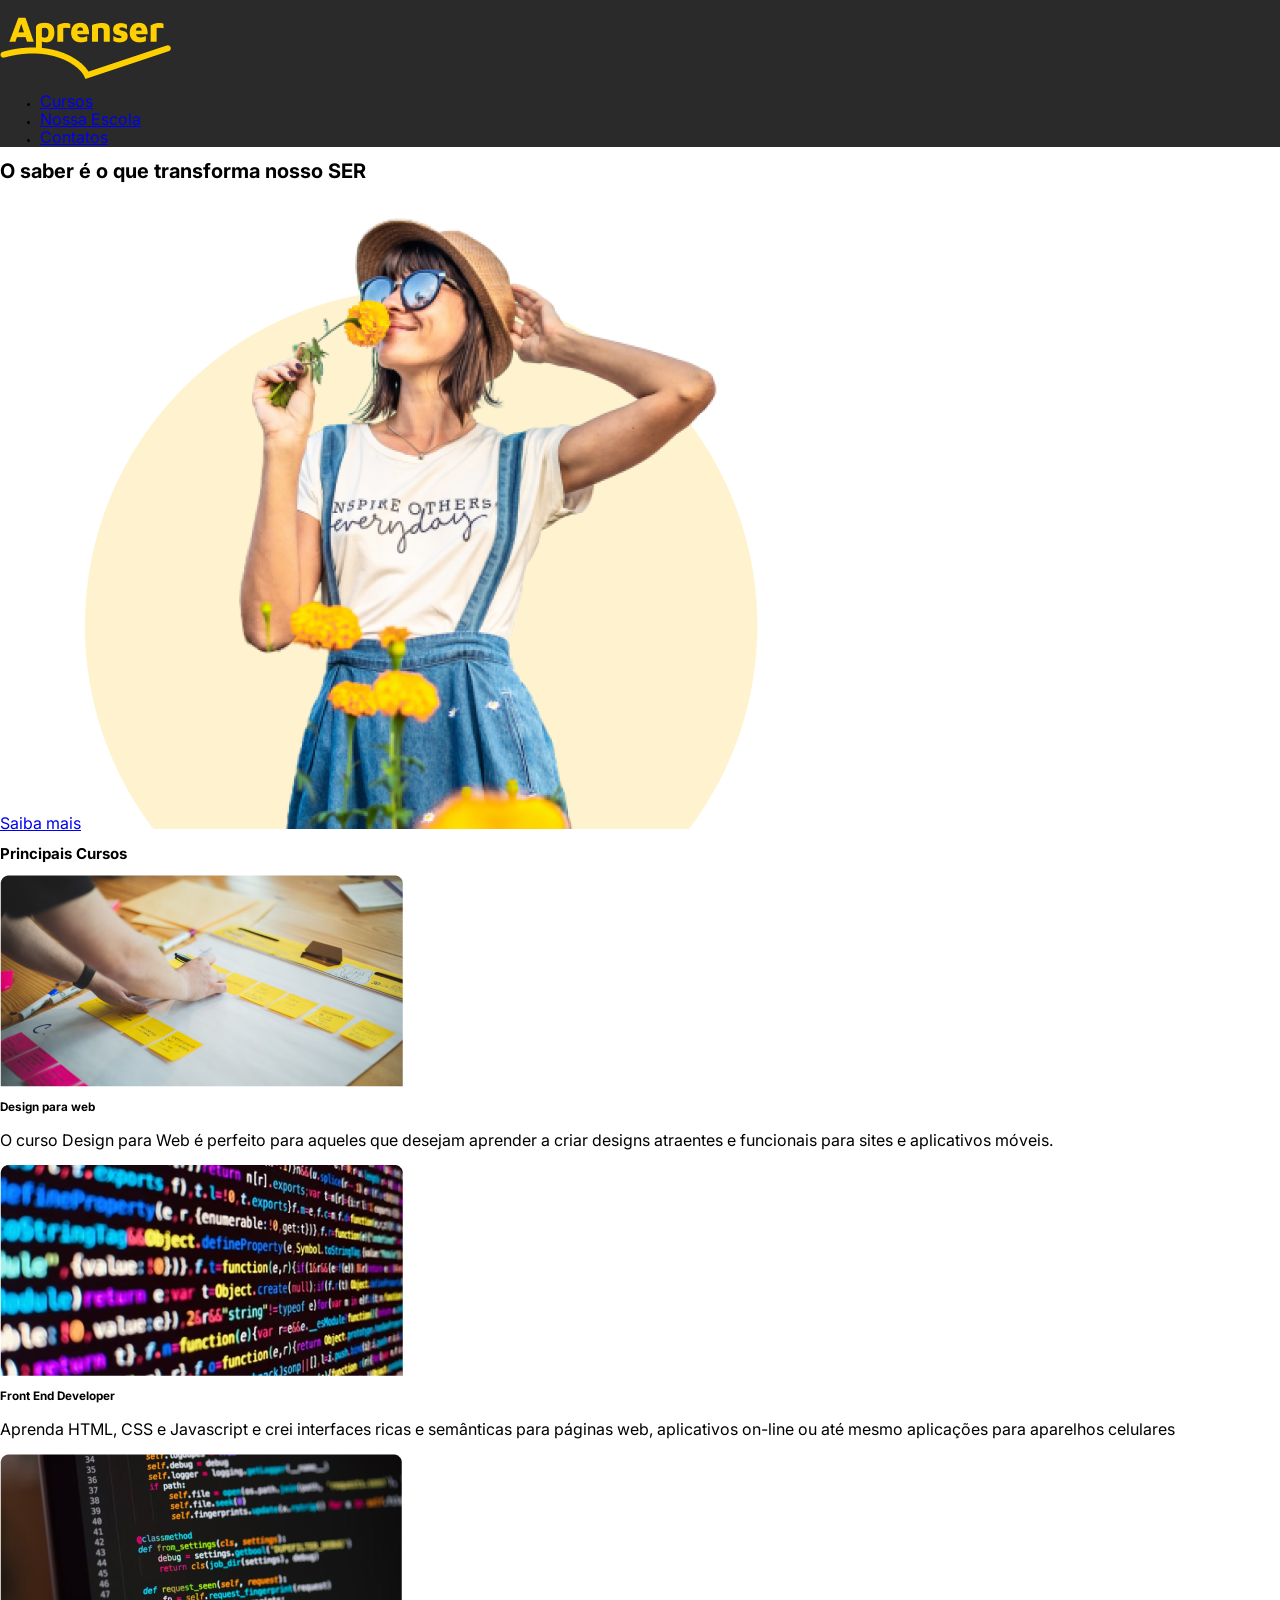
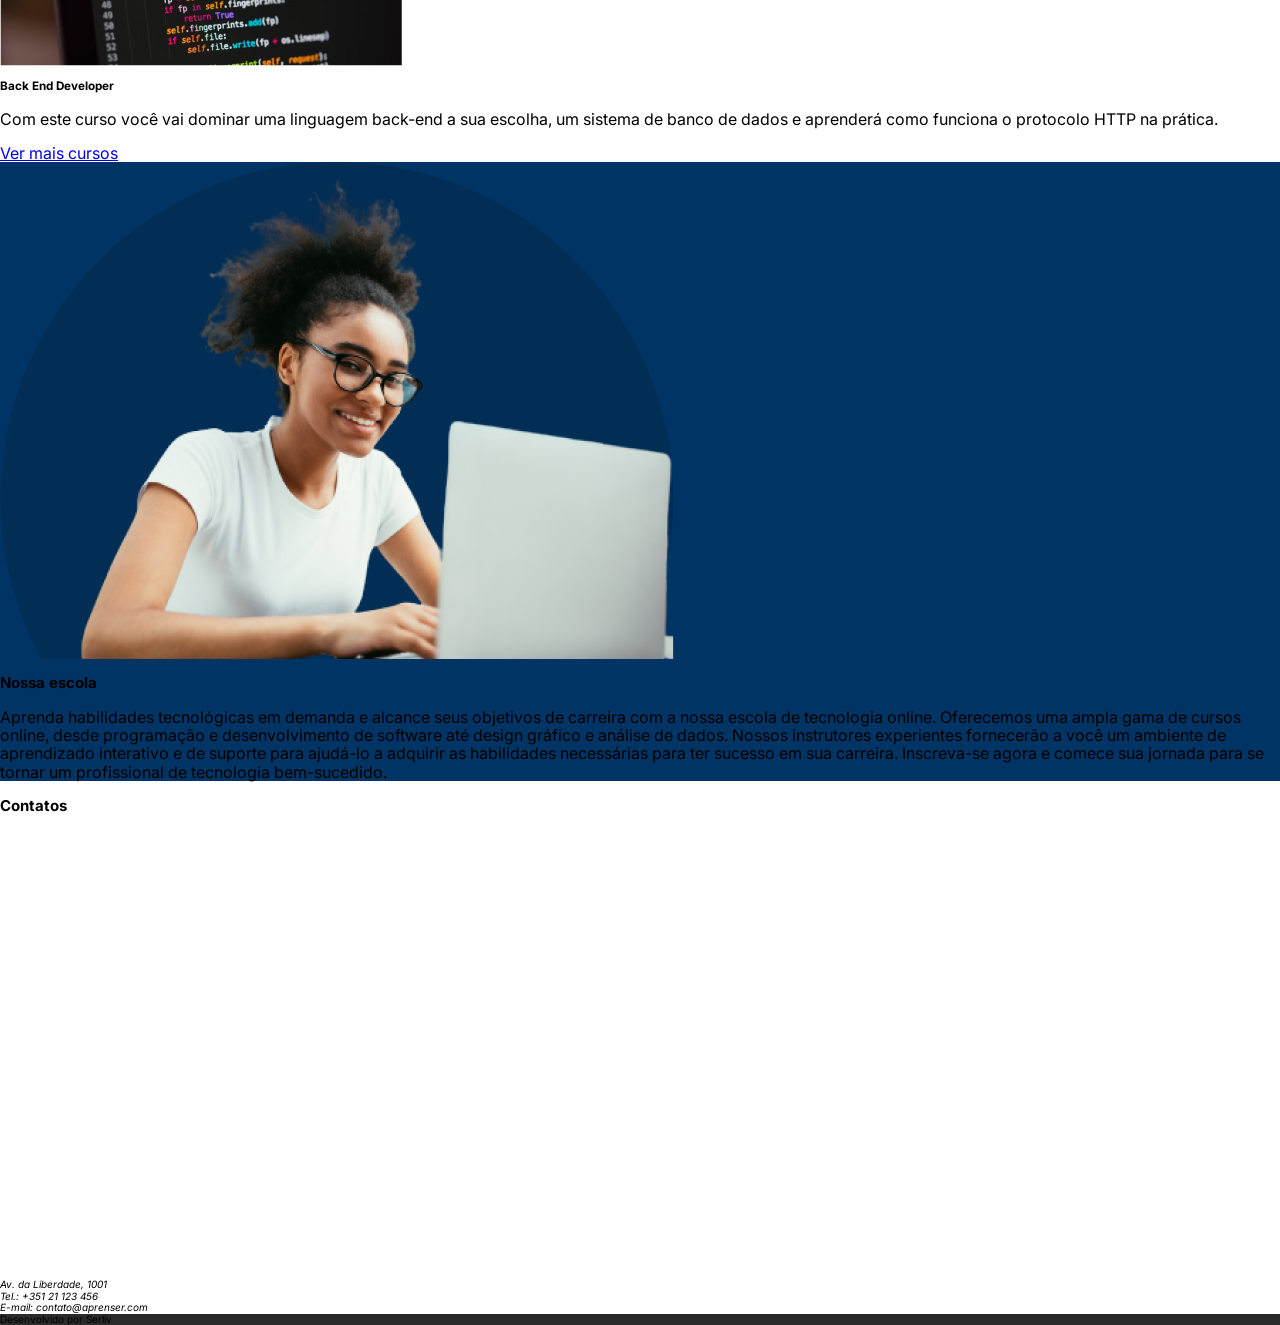
<file: Projeto_apreenser/index.html>
<!DOCTYPE html>
<html lang="en">
<head>
    <meta charset="UTF-8">
    <title>Aprenser </title>
    <link rel="stylesheet" href="css/cssreset.css">

    <link rel="preconnect" href="https://fonts.googleapis.com">
    <link rel="preconnect" href="https://fonts.gstatic.com" crossorigin>
    <link href="https://fonts.googleapis.com/css2?family=Inter:ital,opsz,wght@0,14..32,100..900;1,14..32,100..900&display=swap" rel="stylesheet">

    <link rel="stylesheet" href="css\estilo.css">
</head>
<body>
    <div class="wrapperContainer-dark">
        <header class="header container">
            <img src="logoAprenser.png" alt="Aprenser">

            <nav class="header_nav">
                <ul>
                    <li><a href="#cursos">Cursos</a></li>
                    <li><a href="#escola">Nossa Escola</a></li>
                    <li><a href="#contatos">Contatos</a></li>
                </ul>
            </nav>
        </header>
    </div>

    <div class="wrapperContainer-hero">
        <section class="container heroBanner">
            <h1>O saber é o que transforma nosso <span class="upper">ser</span></h1>
            <a href="#" class="btn">Saiba mais</a>
            <img src="HeroImage.png" alt="Mulher segurando flores">
        </section>
    </div>

    <div class="wrapperContainer-lite">
        <section id="cursos" class="cursos container">
            <h2>Principais Cursos</h2>
            <div class="cursos-Container">
                <article class="cursos_card">
                    <img src="curso-design.png" alt="Codigos">
                    <div class="cursos_card_content">
                        <h3>Design para web</h3>
                        <p>O curso Design para Web é perfeito para aqueles que desejam aprender a criar designs atraentes e funcionais para sites e aplicativos móveis.</p>
                    </div>
                </article>

                <article class="cursos_card">
                    <img src="curso-design-1.png" alt="curso front end">
                    <div class="cursos_card_content">
                        <h3>Front End Developer</h3>
                        <p>Aprenda HTML, CSS e Javascript e crei interfaces ricas e semânticas para páginas web, aplicativos on-line ou até mesmo aplicações para aparelhos celulares</p>
                    </div>
                </article>

                <article class="cursos_card">
                    <img src="curso-design-2.png" alt="curso back end">
                    <div class="cursos_card_content">
                        <h3>Back End Developer</h3>
                        <p>Com este curso você vai dominar uma linguagem back-end a sua escolha, um sistema de banco de dados e aprenderá como funciona o protocolo HTTP na prática.</p>
                    </div>
                </article>
            </div>

            <a href="#" class="btn">Ver mais cursos</a>
        </section>
    </div>

    <div class="wrapperContainer-dark2">
        <section class="container" id="escola">
            <img src="nossa-escola.png" alt="=mulher aparentanto estar feliz">
            <h2>Nossa escola</h2>
            <p>Aprenda habilidades tecnológicas em demanda e alcance seus objetivos de carreira com a nossa escola de tecnologia online. Oferecemos uma ampla gama de cursos online, desde programação e desenvolvimento de software até design gráfico e análise de dados. Nossos instrutores experientes fornecerão a você um ambiente de aprendizado interativo e de suporte para ajudá-lo a adquirir as habilidades necessárias para ter sucesso em sua carreira. Inscreva-se agora e comece sua jornada para se tornar um profissional de tecnologia bem-sucedido.</p>

        </section>
    </div>

    <div class="wrapperContainer-lite">
        <section class="container" id="contatos">
            <h2>Contatos</h2>
            <iframe src="https://www.google.com/maps/embed?pb=!1m18!1m12!1m3!1d3657.026119945946!2d-46.651665323876124!3d-23.56750536181951!2m3!1f0!2f0!3f0!3m2!1i1024!2i768!4f13.1!3m3!1m2!1s0x94ce59b8c0e607e7%3A0xd880ffaa03d04563!2sAv.%20Paulista%20-%20Bela%20Vista%2C%20S%C3%A3o%20Paulo%20-%20SP%2C%2001310-100!5e0!3m2!1spt-BR!2sbr!4v1789147360991!5m2!1spt-BR!2sbr" width="100%" height="450" style="border:0;" allowfullscreen="" loading="lazy" referrerpolicy="strict-origin-when-cross-origin"></iframe>
            <address>
                    Av. da Liberdade, 1001<br>
                    Tel.: +351 21 123 456<br>
                    E-mail: contato@aprenser.com</address>
        </section>
    </div>

    <div class="wrapperContainer-dark">
        <footer>Desenvolvido por Serliv</footer>
    </div>
</body>
</html>
</file>
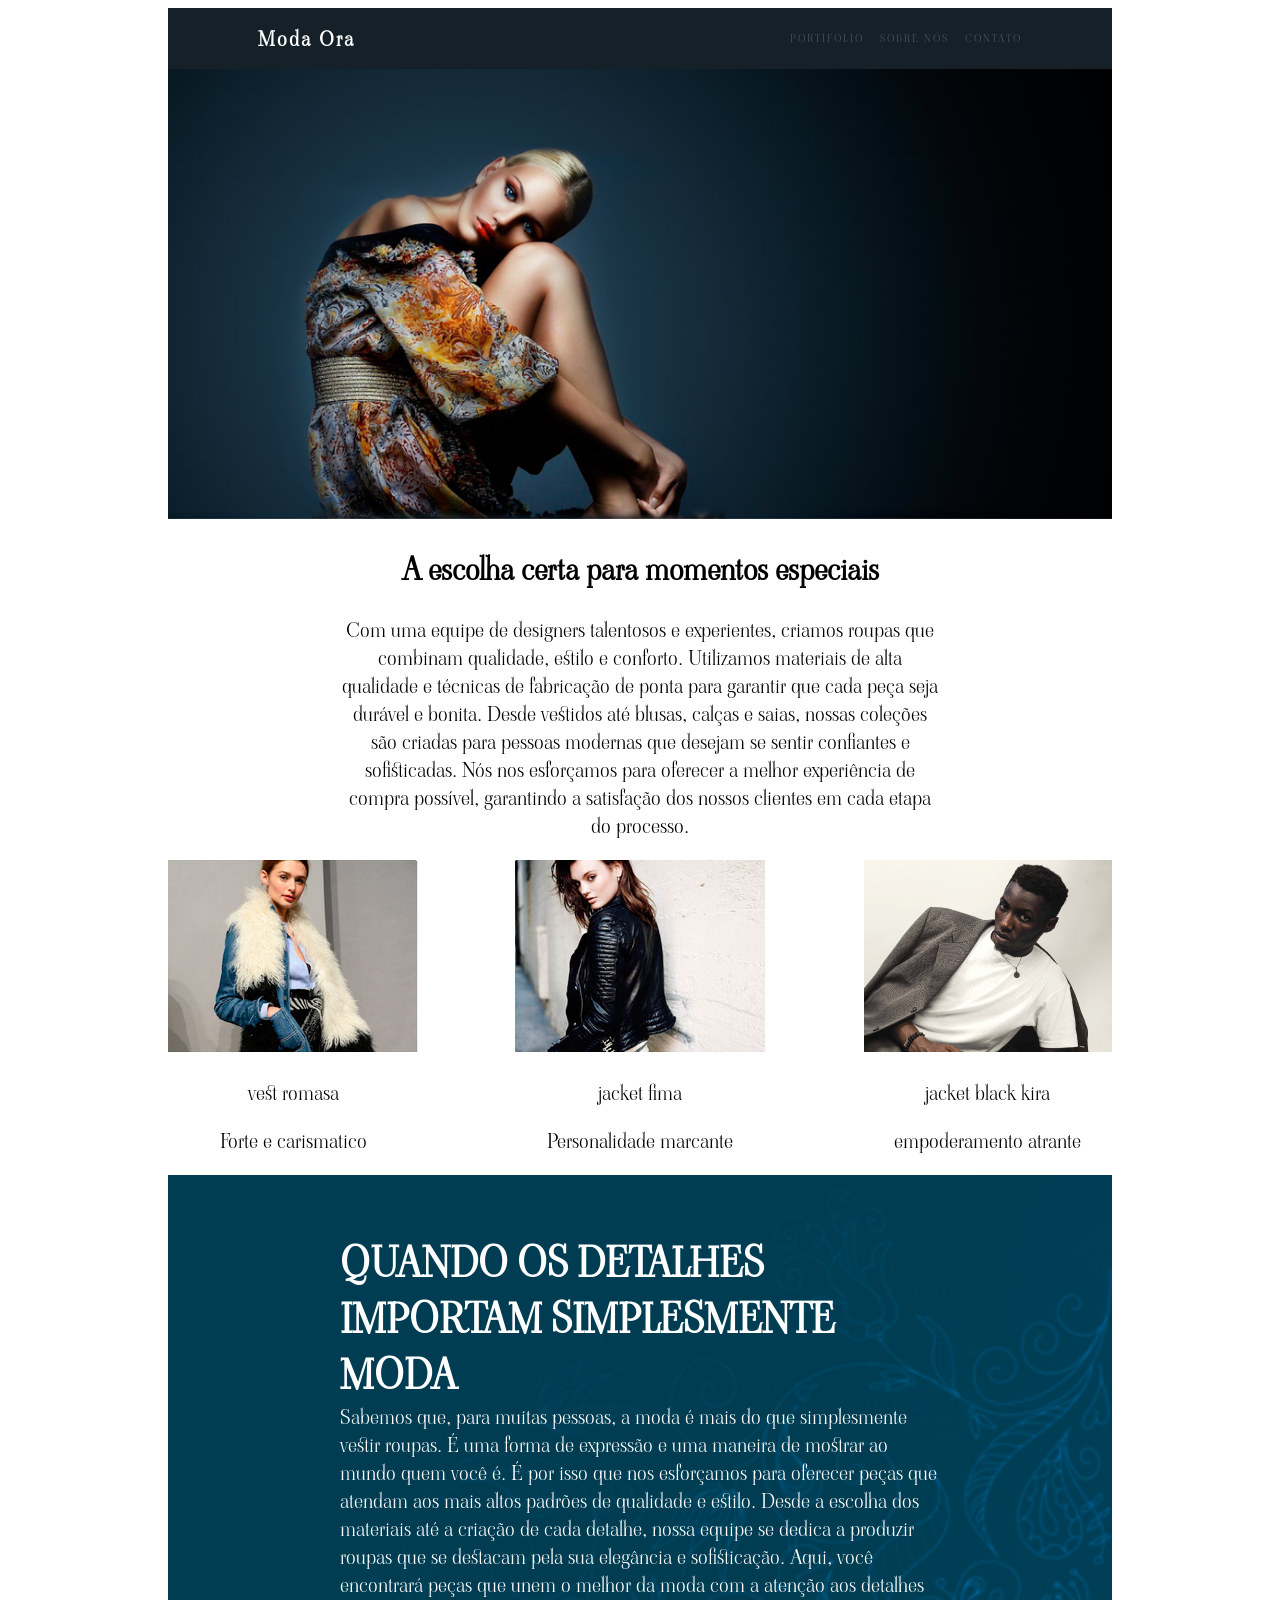
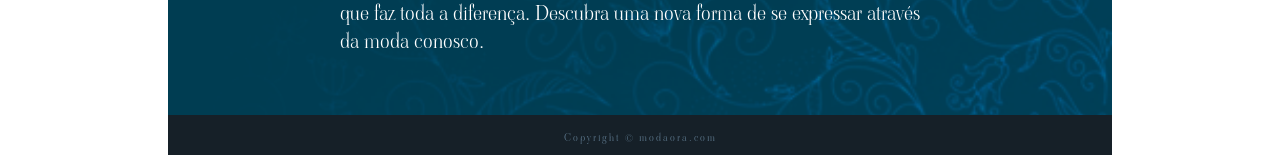
<file: Projeto_moda/index.html>
<!DOCTYPE html>
<html lang="en">
<head>
    <meta charset="UTF-8">
    <title>Projeto moda</title>
    <link rel="stylesheet" href="estilo.css">

    <link rel="preconnect" href="https://fonts.googleapis.com">
    <link rel="preconnect" href="https://fonts.gstatic.com" crossorigin>
    <link href="https://fonts.googleapis.com/css2?family=Viaoda+Libre&display=swap" rel="stylesheet">
    

</head>
<body>
    <header class="hero">
        <section class="hero-top">
            <h1>Moda Ora</h1>
            <ul>
             <li><a href="#">Portifolio</a></li>
             <li><a href="#">sobre nós</a></li>
             <li><a href="#">contato</a></li>
            </ul>
        </section>

        <section class="hero-img">
            <img src="imagens\topo.jpg" alt="">
        </section>

    </header>

    <main>
        <section class="main-text">
            <h2>A escolha certa para momentos especiais</h2>
            <p>Com uma equipe de designers talentosos e experientes, criamos roupas que combinam qualidade, estilo e conforto. Utilizamos materiais de alta qualidade e técnicas de fabricação de ponta para garantir que cada peça seja durável e bonita. Desde vestidos até blusas, calças e saias, nossas coleções são criadas para pessoas modernas que desejam se sentir confiantes e sofisticadas. Nós nos esforçamos para oferecer a melhor experiência de compra possível, garantindo a satisfação dos nossos clientes em cada etapa do processo.</p>
        </section>

        <section class="main-imgs">

            <article>
                <img src="imagens\modelo2.jpg" alt="">
                <p>vest romasa</p>
                <p>Forte e carismatico</p>
            </article>

            <article>
                <img src="imagens\modelo3.jpg" alt="">
                <p>jacket fima</p>
                <p>Personalidade marcante</p>
            </article>

            <article>
                <img src="imagens\modelo5.jpg" alt="">
                <p>jacket black kira</p>
                <p>empoderamento atrante</p>
            </article>
        </section>
    </main>
        <section class="nav">
            <h2>QUANDO OS DETALHES IMPORTAM SIMPLESMENTE MODA</h2>
            <p>Sabemos que, para muitas pessoas, a moda é mais do que simplesmente vestir roupas. É uma forma de expressão e uma maneira de mostrar ao mundo quem você é. É por isso que nos esforçamos para oferecer peças que atendam aos mais altos padrões de qualidade e estilo. Desde a escolha dos materiais até a criação de cada detalhe, nossa equipe se dedica a produzir roupas que se destacam pela sua elegância e sofisticação. Aqui, você encontrará peças que unem o melhor da moda com a atenção aos detalhes que faz toda a diferença. Descubra uma nova forma de se expressar através da moda conosco.</p>
        
        </section>

    <footer>
        <p>Copyright © modaora.com</p>
    </footer>
</body>
</html>
</file>
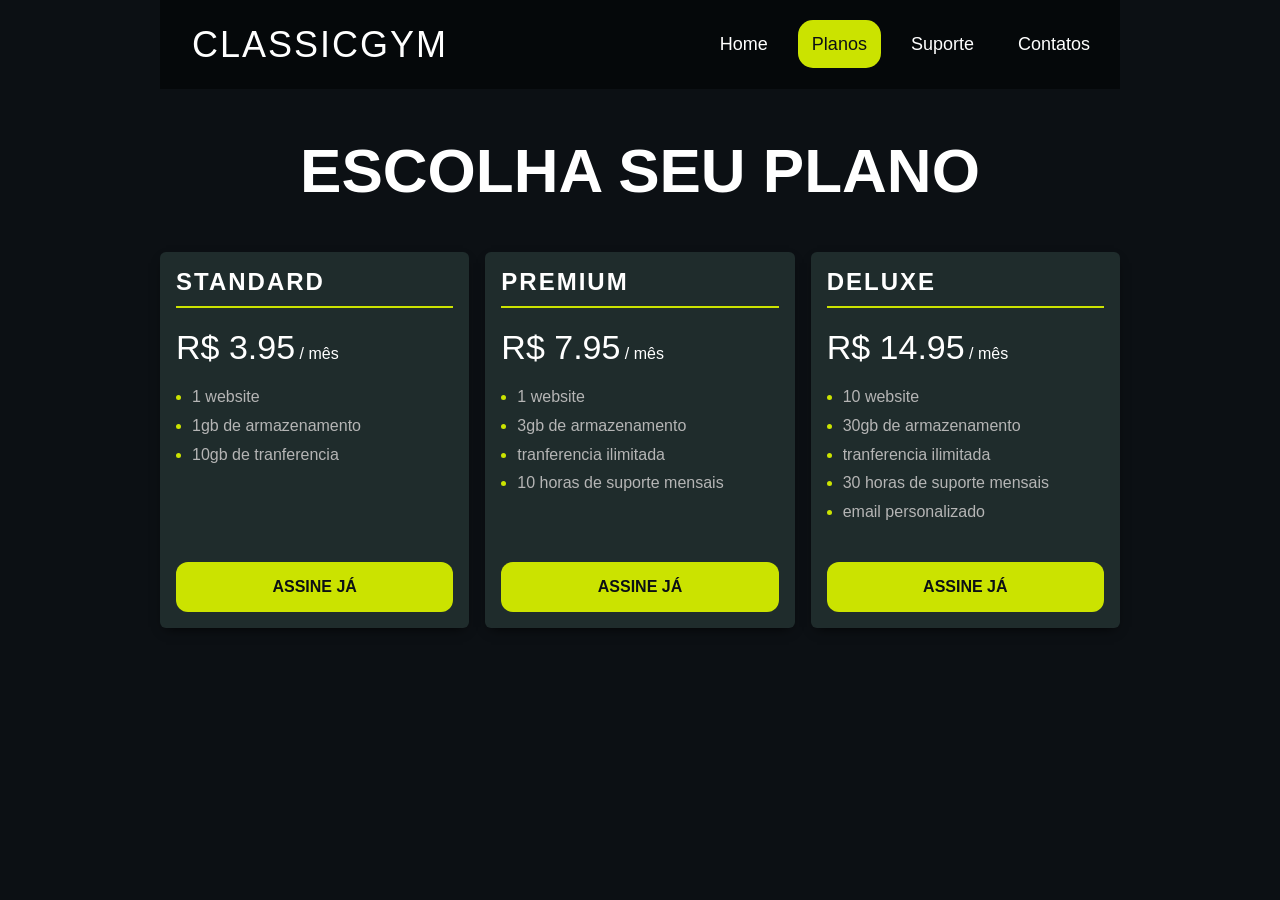
<file: projeto_price/index.html>
<!DOCTYPE html>
<html lang="pt-br">
<head>
    <title>Price cards</title>
    <link rel="stylesheet" href="estilo.css">
</head>

<body>
    <header class="header">
        <div class="header__logo">ClassicGym</div>
        <nav class="header__nav">
            <ul>
                <li><a href="#">Home</a></li>
                <li><a href="#" class="header__nav--active">Planos</a></li>
                <li><a href="#">Suporte</a></li>
                <li><a href="#">Contatos</a></li>
            </ul>
        </nav>
    </header>

    <h1 class="main-title">Escolha seu plano</h1>

    <section class="price">
        <div class="price-plan">
            <h2 class="plan__title">Standard</h2>
            <p> <span class="price-plan__price">R$ 3.95</span> / mês</p>
            <ul class="price-plan__features">
                <li>1 website</li>
                <li>1gb de armazenamento</li>
                <li>10gb de tranferencia</li>
            </ul>
            <a href="#" class="price-plan__cta">Assine já</a>
        </div>

        <div class="price-plan">
            <h2 class="plan__title">Premium</h2>
            <p> <span class="price-plan__price">R$ 7.95</span> / mês</p>
            <ul class="price-plan__features">
                <li>1 website</li>
                <li>3gb de armazenamento</li>
                <li>tranferencia ilimitada</li>
                <li>10 horas de suporte mensais</li>
            </ul>
            <a href="#" class="price-plan__cta">Assine já</a>
        </div>

        <div class="price-plan">
            <h2 class="plan__title">Deluxe</h2>
            <p> <span class="price-plan__price">R$ 14.95</span> / mês</p>
            <ul class="price-plan__features">
                <li>10 website</li>
                <li>30gb de armazenamento</li>
                <li>tranferencia ilimitada</li>
                <li>30 horas de suporte mensais</li>
                <li>email personalizado</li>
            </ul>
            <a href="#" class="price-plan__cta">Assine já</a>
        </div>
    </section>
</body>
</html>
</file>
<file: Projeto_moda/estilo.css>
html{
    font-family:  "Viaoda Libre", serif;
    font-size: 62.5%;
    width: 90%;
    max-width: 960px;
    margin: 0 auto;
}

.hero-top{
    display: flex;
    background-color: #162028;
    justify-content: space-between;
    align-items: center;
}

.hero-top h1{
    margin-left: 9rem;
    letter-spacing: 2px;
    color:white;
    font-size: 2rem;
}

.hero-top ul{
    display: flex;
    list-style-type: none;
    font-size: 18px;
    gap: 16px;
    font-size: 1rem;
    margin-right: 9rem;
    letter-spacing: 2px;
    text-transform: uppercase;
}

.hero-top a{
    text-decoration: none;
    color: #425564;
}

.hero-img img{
    width: 100%;
}

.main-text h2{
    text-align: center;
    font-size: 3rem;
}

.main-text p{
    text-align: center;
    max-width: 600px;
    margin: 0 auto;
    font-size: 2rem;

}

.main-imgs{
    display: flex;
    justify-content: space-between;
    margin-top: 2rem;
    text-align: center;
    font-size: 2rem;
}

.main-imgs img{
    width: auto;
    
}

.nav {
    background-image: url('imagens/bg_detalhe.png');
    color: white;
    background-repeat: no-repeat;
    background-size: cover;
    background-position: center;
    justify-content: center; 
    align-items: center; 
    padding: 6rem 2rem;     
    width: 100%;          
    box-sizing: border-box;
}

.nav h2 {
    text-align: start;
    max-width: 600px;
    margin: 0 auto;
    font-size: 4rem;
    
}

.nav p {
    font-size: 2rem;
    text-align: start;
    max-width: 600px;
    margin: 0 auto;
}


footer{
    background-color: #162028;
    padding-top: 0.5rem;
}

footer p{
    text-align: center;
    color: #627e94;
    justify-content: center;
    align-items: center;
    padding-bottom: 1rem;
    letter-spacing: 2px;
}
</file>
<file: projeto_price/estilo.css>
body{
    background-color: #0c1014;
    color:white;
    width: 90%;
    max-width: 960px;
    margin: 0 auto;
    font-family: 'Gill Sans', 'Gill Sans MT', Calibri, 'Trebuchet MS', sans-serif;

}

.main-title{
    text-transform: uppercase;
    font-size: 62px;
    text-align: center;
    margin: 46px 0;
}

.header{
    display: flex;
    background-color: #05080a;
    padding: 16px;
    justify-content: space-between;
    align-items: center;
}

.header__logo{
    font-size: 36px;
    text-transform: uppercase;
    margin-left: 16px;
    letter-spacing: 2px;
    
}

.header__nav ul{
    display: flex;
    list-style-type: none;
    font-size: 18px;
    gap: 16px;
    
}

.header__nav a{
    color: white;
    text-decoration: none;
    padding: 14px;
    border-radius: 15px;
}

a.header__nav--active {
    background-color: #cbe300;
    color:#0c1014;
    pointer-events: none;
}

.header__nav a:hover{
    text-decoration: underline;
}

.price{
    display: flex;
    gap:16px;

}

.price-plan{
    flex: 1;
    background-color: #1f2c2c;
    padding: 16px;
    border-radius: 6px;
    box-shadow: 0 5px 12px -6px black;
    display: flex;
    flex-direction: column;
}

.plan__title{
    text-transform: uppercase;
    border-bottom: 2px solid #cbe300;
    margin-top: 0;
    padding-bottom: 10px;
    letter-spacing: 2px;
}

.price-plan p{
    margin-top: 0;

}

.price-plan__price {
    font-size: 34px;
}

.price-plan__features {
    margin: 0 0 35px;
    color: #b5b5b5;
    padding-left: 16px;
    line-height: 1.8;
    flex-grow: 1;
}

.price-plan__features li::marker{
    color:#cbe300

}

.price-plan__cta{
    text-decoration: none;
    color: #0c1014;
    background-color: #cbe300;
    border-radius: 12px;
    text-transform: uppercase;
    font-size: 16px;
    font-weight: bold;
    padding: 16px 10px;
    text-align: center;
}

.price-plan__cta:hover{
    outline: 2px solid #cbe300;
    background-color: #b8cc00;
    color: rgb(223, 222, 222);
}
</file>
<file: Projeto_apreenser/css/cssreset.css>
/*! normalize.css v8.0.1 | MIT License | github.com/necolas/normalize.css */

/* Document
   ========================================================================== */

/**
 * 1. Correct the line height in all browsers.
 * 2. Prevent adjustments of font size after orientation changes in iOS.
 */

html {
  line-height: 1.15; /* 1 */
  -webkit-text-size-adjust: 100%; /* 2 */
}

/* Sections
   ========================================================================== */

/**
 * Remove the margin in all browsers.
 */

body {
  margin: 0;
}

/**
 * Render the `main` element consistently in IE.
 */

main {
  display: block;
}

/**
 * Correct the font size and margin on `h1` elements within `section` and
 * `article` contexts in Chrome, Firefox, and Safari.
 */

h1 {
  font-size: 2em;
  margin: 0.67em 0;
}

/* Grouping content
   ========================================================================== */

/**
 * 1. Add the correct box sizing in Firefox.
 * 2. Show the overflow in Edge and IE.
 */

hr {
  box-sizing: content-box; /* 1 */
  height: 0; /* 1 */
  overflow: visible; /* 2 */
}

/**
 * 1. Correct the inheritance and scaling of font size in all browsers.
 * 2. Correct the odd `em` font sizing in all browsers.
 */

pre {
  font-family: monospace, monospace; /* 1 */
  font-size: 1em; /* 2 */
}

/* Text-level semantics
   ========================================================================== */

/**
 * Remove the gray background on active links in IE 10.
 */

a {
  background-color: transparent;
}

/**
 * 1. Remove the bottom border in Chrome 57-
 * 2. Add the correct text decoration in Chrome, Edge, IE, Opera, and Safari.
 */

abbr[title] {
  border-bottom: none; /* 1 */
  text-decoration: underline; /* 2 */
  text-decoration: underline dotted; /* 2 */
}

/**
 * Add the correct font weight in Chrome, Edge, and Safari.
 */

b,
strong {
  font-weight: bolder;
}

/**
 * 1. Correct the inheritance and scaling of font size in all browsers.
 * 2. Correct the odd `em` font sizing in all browsers.
 */

code,
kbd,
samp {
  font-family: monospace, monospace; /* 1 */
  font-size: 1em; /* 2 */
}

/**
 * Add the correct font size in all browsers.
 */

small {
  font-size: 80%;
}

/**
 * Prevent `sub` and `sup` elements from affecting the line height in
 * all browsers.
 */

sub,
sup {
  font-size: 75%;
  line-height: 0;
  position: relative;
  vertical-align: baseline;
}

sub {
  bottom: -0.25em;
}

sup {
  top: -0.5em;
}

/* Embedded content
   ========================================================================== */

/**
 * Remove the border on images inside links in IE 10.
 */

img {
  border-style: none;
}

/* Forms
   ========================================================================== */

/**
 * 1. Change the font styles in all browsers.
 * 2. Remove the margin in Firefox and Safari.
 */

button,
input,
optgroup,
select,
textarea {
  font-family: inherit; /* 1 */
  font-size: 100%; /* 1 */
  line-height: 1.15; /* 1 */
  margin: 0; /* 2 */
}

/**
 * Show the overflow in IE.
 * 1. Show the overflow in Edge.
 */

button,
input { /* 1 */
  overflow: visible;
}

/**
 * Remove the inheritance of text transform in Edge, Firefox, and IE.
 * 1. Remove the inheritance of text transform in Firefox.
 */

button,
select { /* 1 */
  text-transform: none;
}

/**
 * Correct the inability to style clickable types in iOS and Safari.
 */

button,
[type="button"],
[type="reset"],
[type="submit"] {
  -webkit-appearance: button;
}

/**
 * Remove the inner border and padding in Firefox.
 */

button::-moz-focus-inner,
[type="button"]::-moz-focus-inner,
[type="reset"]::-moz-focus-inner,
[type="submit"]::-moz-focus-inner {
  border-style: none;
  padding: 0;
}

/**
 * Restore the focus styles unset by the previous rule.
 */

button:-moz-focusring,
[type="button"]:-moz-focusring,
[type="reset"]:-moz-focusring,
[type="submit"]:-moz-focusring {
  outline: 1px dotted ButtonText;
}

/**
 * Correct the padding in Firefox.
 */

fieldset {
  padding: 0.35em 0.75em 0.625em;
}

/**
 * 1. Correct the text wrapping in Edge and IE.
 * 2. Correct the color inheritance from `fieldset` elements in IE.
 * 3. Remove the padding so developers are not caught out when they zero out
 *    `fieldset` elements in all browsers.
 */

legend {
  box-sizing: border-box; /* 1 */
  color: inherit; /* 2 */
  display: table; /* 1 */
  max-width: 100%; /* 1 */
  padding: 0; /* 3 */
  white-space: normal; /* 1 */
}

/**
 * Add the correct vertical alignment in Chrome, Firefox, and Opera.
 */

progress {
  vertical-align: baseline;
}

/**
 * Remove the default vertical scrollbar in IE 10+.
 */

textarea {
  overflow: auto;
}

/**
 * 1. Add the correct box sizing in IE 10.
 * 2. Remove the padding in IE 10.
 */

[type="checkbox"],
[type="radio"] {
  box-sizing: border-box; /* 1 */
  padding: 0; /* 2 */
}

/**
 * Correct the cursor style of increment and decrement buttons in Chrome.
 */

[type="number"]::-webkit-inner-spin-button,
[type="number"]::-webkit-outer-spin-button {
  height: auto;
}

/**
 * 1. Correct the odd appearance in Chrome and Safari.
 * 2. Correct the outline style in Safari.
 */

[type="search"] {
  -webkit-appearance: textfield; /* 1 */
  outline-offset: -2px; /* 2 */
}

/**
 * Remove the inner padding in Chrome and Safari on macOS.
 */

[type="search"]::-webkit-search-decoration {
  -webkit-appearance: none;
}

/**
 * 1. Correct the inability to style clickable types in iOS and Safari.
 * 2. Change font properties to `inherit` in Safari.
 */

::-webkit-file-upload-button {
  -webkit-appearance: button; /* 1 */
  font: inherit; /* 2 */
}

/* Interactive
   ========================================================================== */

/*
 * Add the correct display in Edge, IE 10+, and Firefox.
 */

details {
  display: block;
}

/*
 * Add the correct display in all browsers.
 */

summary {
  display: list-item;
}

/* Misc
   ========================================================================== */

/**
 * Add the correct display in IE 10+.
 */

template {
  display: none;
}

/**
 * Add the correct display in IE 10.
 */

[hidden] {
  display: none;
}
</file>
